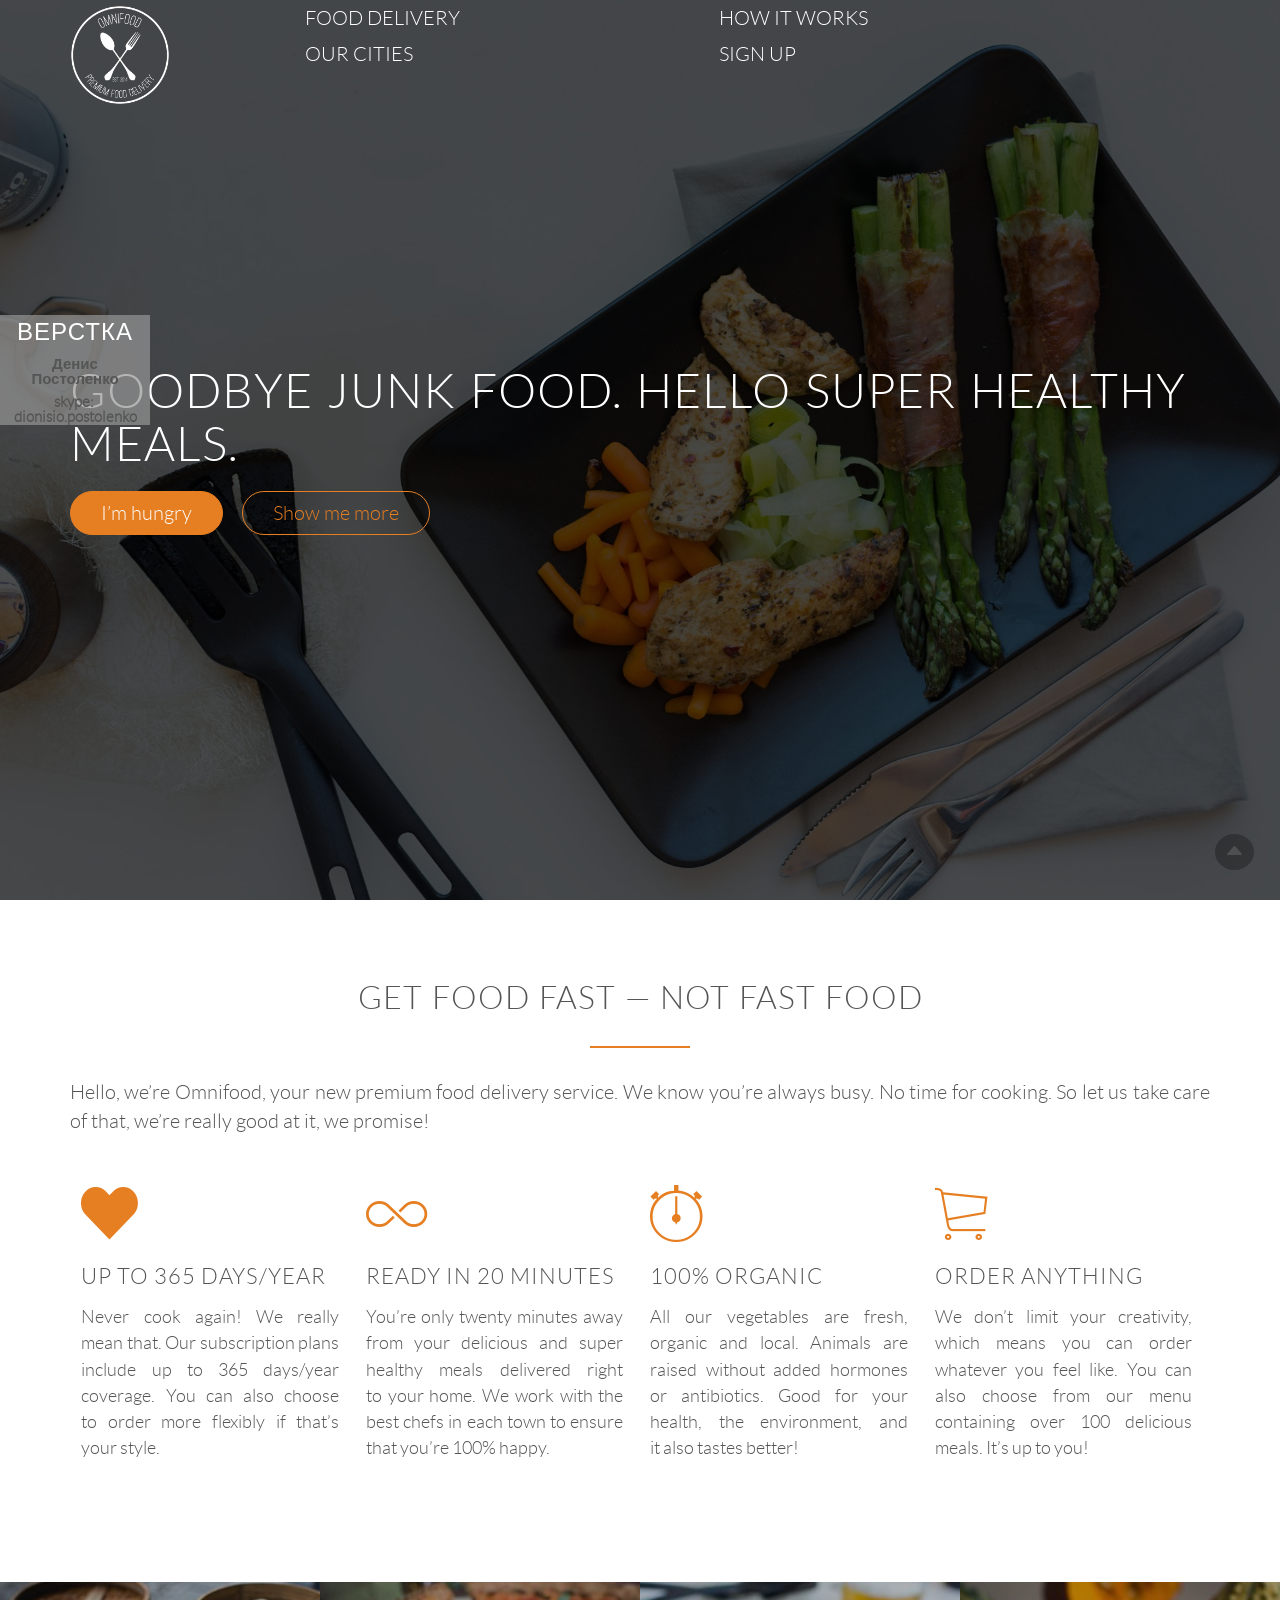
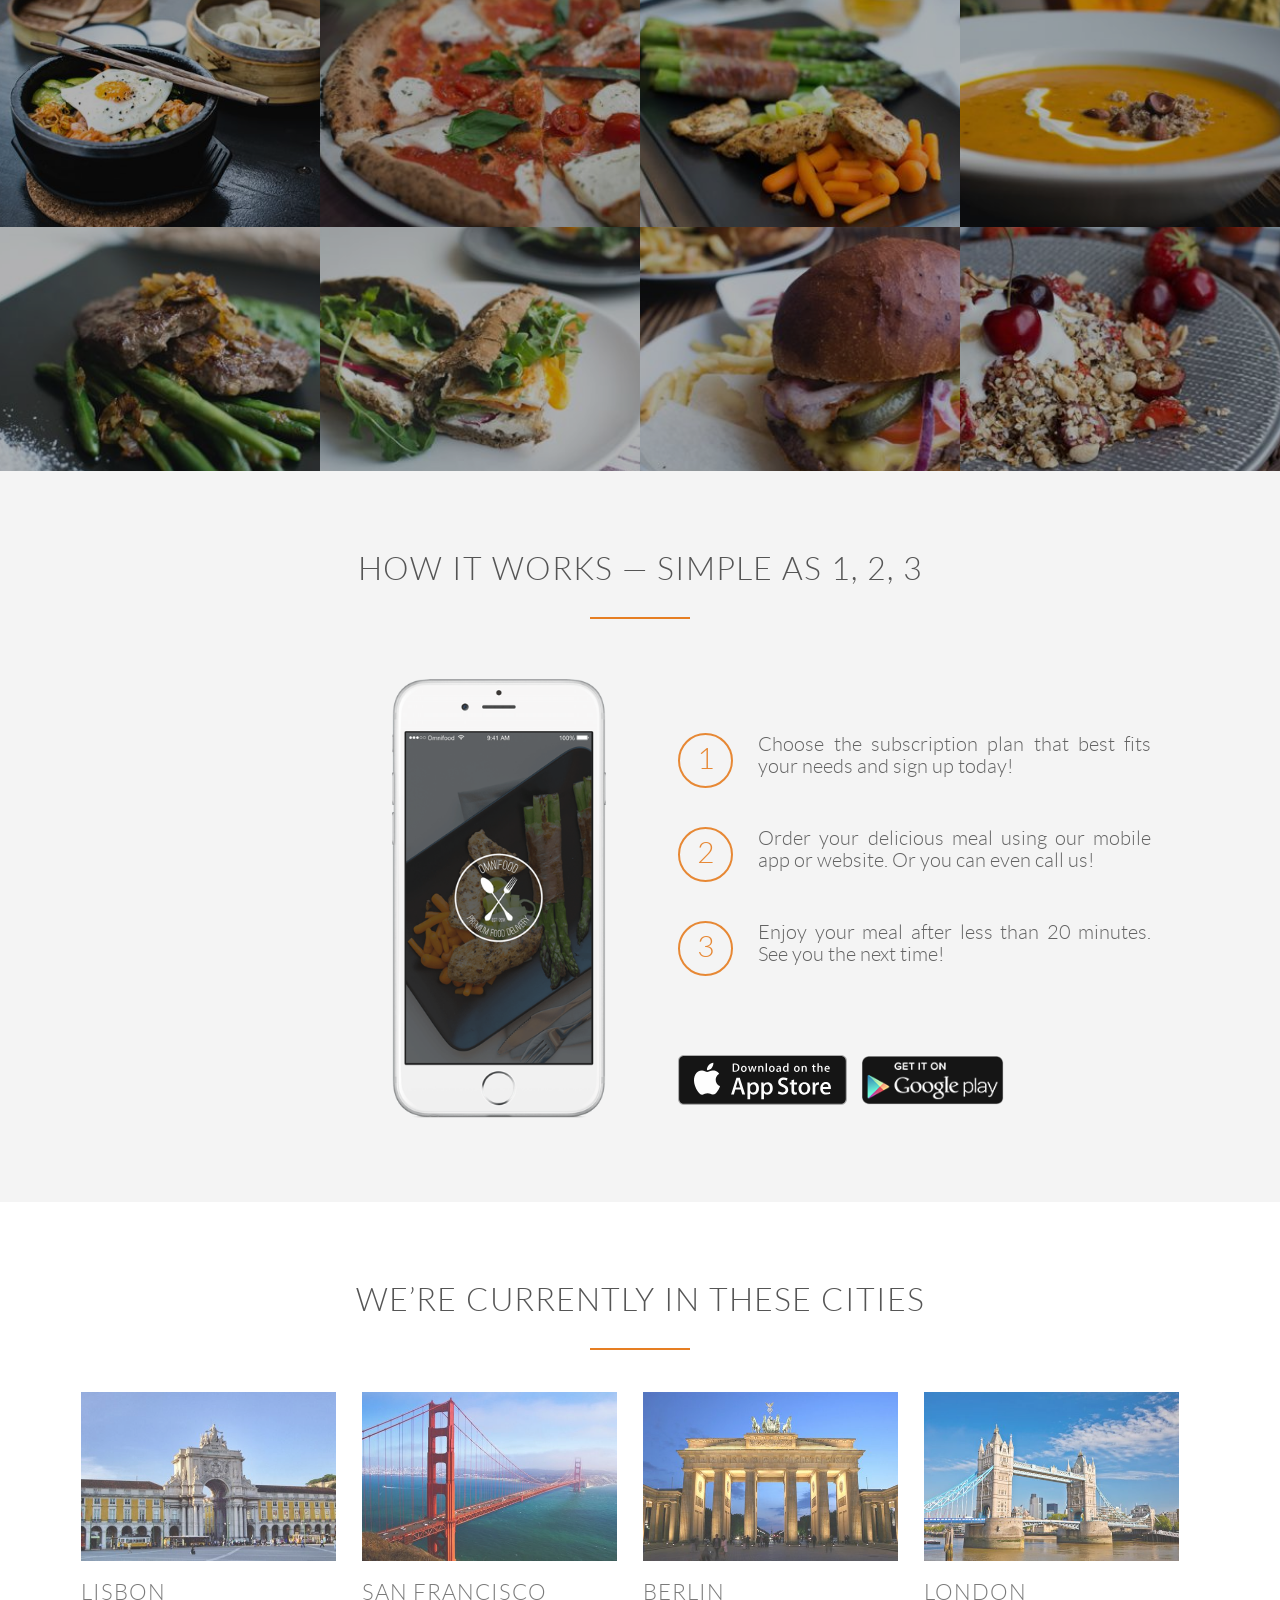
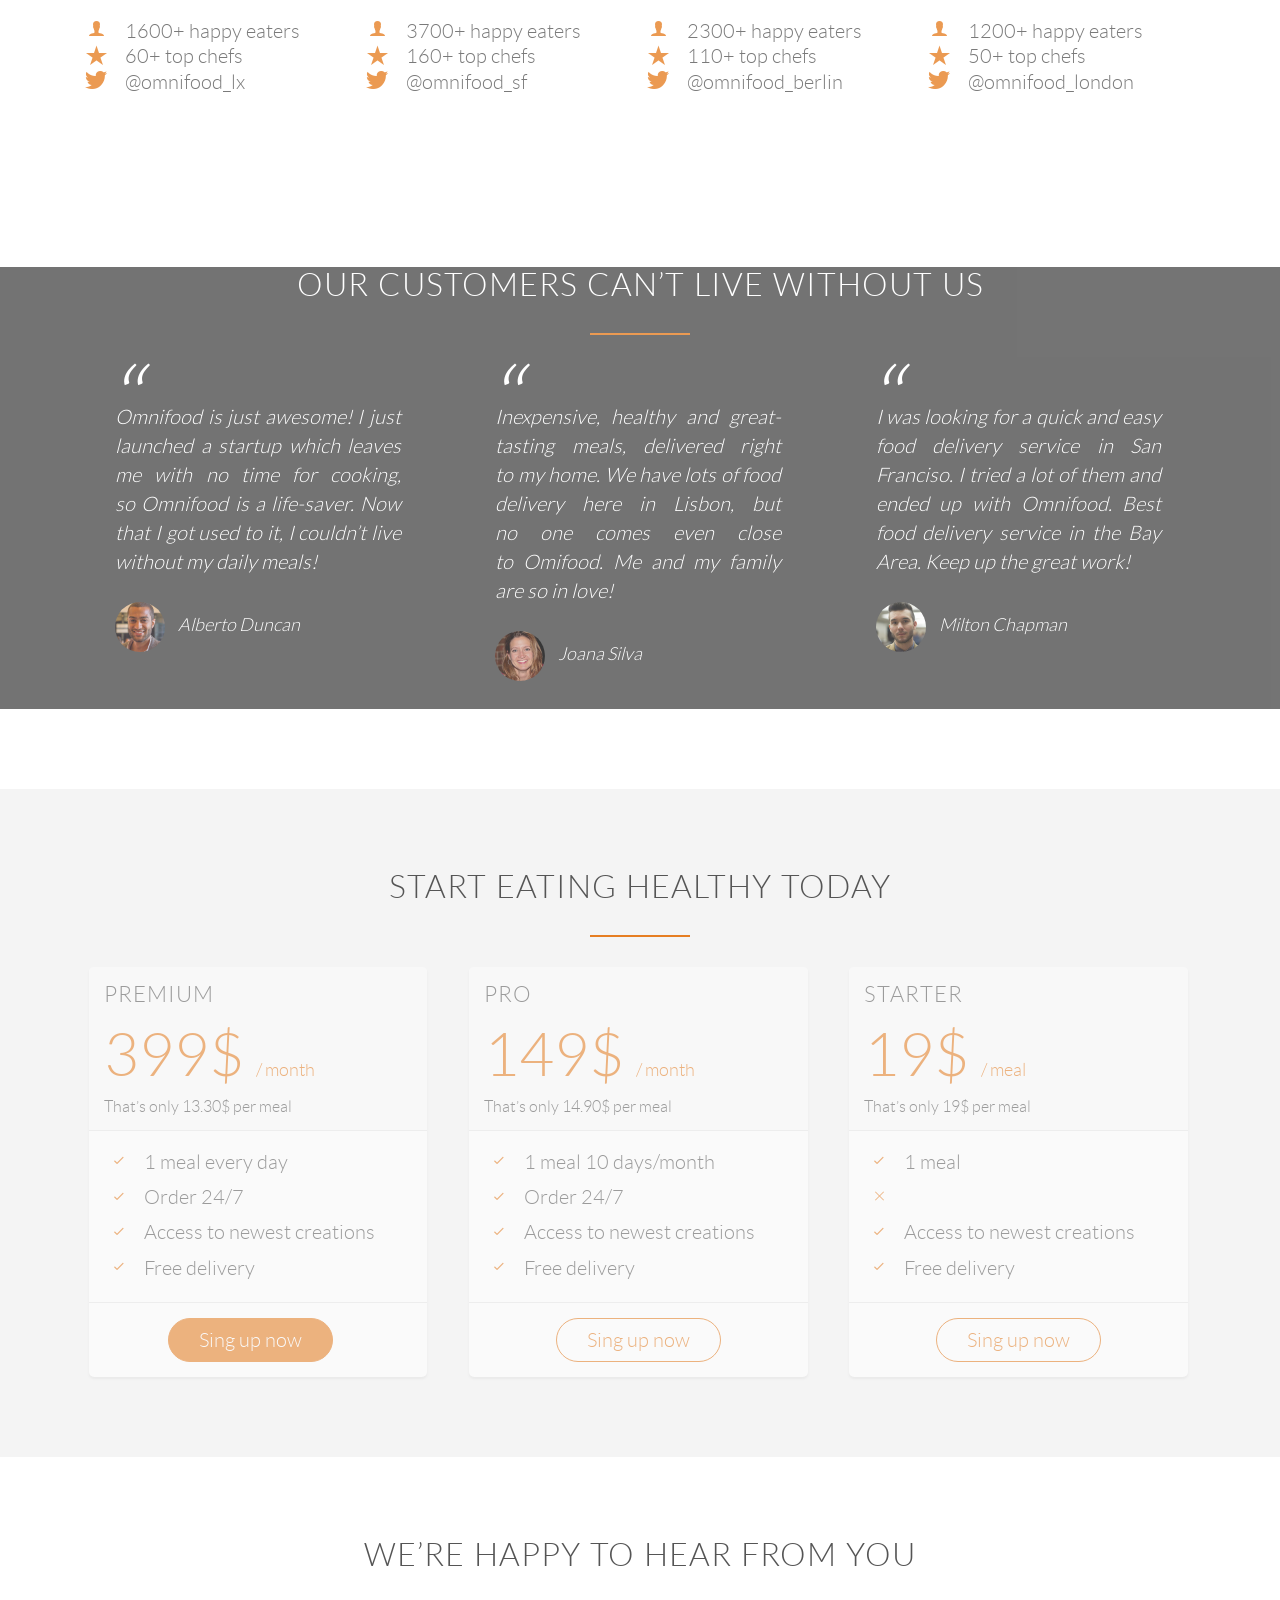
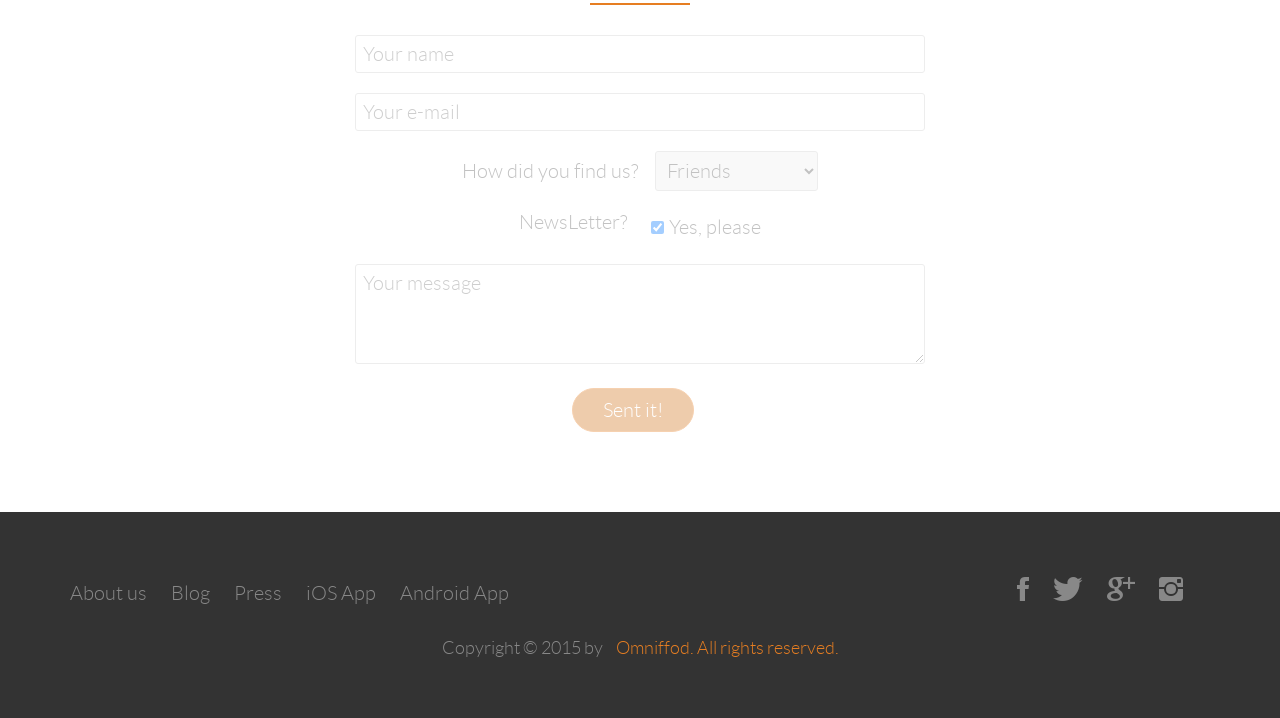
<file: index.html>
<!DOCTYPE html>

<html lang="en" >
<head>
  <meta charset="utf-8">
 
  <meta http-equiv="X-UA-Compatible" content="IE=edge" />
  <meta name="viewport" content="width=device-width, initial-scale=1.0"> 

  <meta name="description" content="Omnifood Postolenko Denis GitHub. Omnifood is a premium food delivery service with the mission to bring affordable and healty meals to as many people as possible.">

  <link rel="stylesheet" type="text/css" href="vendors/css/normalize.css">
  <link rel="stylesheet" type="text/css" href="vendors/css/ionicons.css">
  <link rel="stylesheet" type="text/css" href="resources/css/style.css">
  <link rel="stylesheet" type="text/css" href="resources/css/responsive.css">

  <link rel="apple-touch-icon" sizes="57x57" href="resources/favicon/apple-touch-icon-57x57.png">
  <link rel="apple-touch-icon" sizes="60x60" href="resources/favicon/apple-touch-icon-60x60.png">
  <link rel="apple-touch-icon" sizes="72x72" href="resources/favicon/apple-touch-icon-72x72.png">
  <link rel="apple-touch-icon" sizes="76x76" href="resources/favicon/apple-touch-icon-76x76.png">
  <link rel="apple-touch-icon" sizes="114x114" href="resources/favicon/apple-touch-icon-114x114.png">
  <link rel="apple-touch-icon" sizes="120x120" href="resources/favicon/apple-touch-icon-120x120.png">
  <link rel="apple-touch-icon" sizes="144x144" href="resources/favicon/apple-touch-icon-144x144.png">
  <link rel="apple-touch-icon" sizes="152x152" href="resources/favicon/apple-touch-icon-152x152.png">
  <link rel="apple-touch-icon" sizes="180x180" href="resources/favicon/apple-touch-icon-180x180.png">
  <link rel="icon" type="image/png" href="resources/favicon/favicon-32x32.png" sizes="32x32">
  <link rel="icon" type="image/png" href="resources/favicon/favicon-194x194.png" sizes="194x194">
  <link rel="icon" type="image/png" href="resources/favicon/favicon-96x96.png" sizes="96x96">
  <link rel="icon" type="image/png" href="resources/favicon/android-chrome-192x192.png" sizes="192x192">
  <link rel="icon" type="image/png" href="resources/favicon/favicon-16x16.png" sizes="16x16">
  <link rel="manifest" href="resources/favicon/manifest.json">
  <meta name="msapplication-TileColor" content="#da532c">
  <meta name="msapplication-TileImage" content="resources/favicon/mstile-144x144.png">
  <meta name="msapplication-config" content="resources/favicon/browserconfig.xml">
  <meta name="theme-color" content="#ffffff">

  <title>Omnifood</title>

</head>

<script>

  (function(i,s,o,g,r,a,m){i['GoogleAnalyticsObject']=r;i[r]=i[r]||function(){
  (i[r].q=i[r].q||[]).push(arguments)},i[r].l=1*new Date();a=s.createElement(o),
  m=s.getElementsByTagName(o)[0];a.async=1;a.src=g;m.parentNode.insertBefore(a,m)
  })(window,document,'script','//www.google-analytics.com/analytics.js','ga');

  ga('create', 'UA-65062101-1', 'auto');
  ga('require', 'linkid', 'linkid.js');
  ga('send', 'pageview');

</script>

<body>

  <header><!-- header -->

    <div class="head clearfix"> <!-- Знаю что это может быть лишний div - смотрите примечание в style.css строка 252 -->

      <nav>

        <div class="row logo-nav-box clearfix">

          <div class="logo-box">
            
            <a href="#"><img class="logo" src="resources/img/logo-white.png" alt="omnifood" /></a>
            <a class="mobile-nav-icon">MENU</a>

          </div>
          <!-- Navigation -->
            <div class="main-nav"> 

              <a class="link-features" href="#features">Food delivery</a>
              <a class="link-works" href="#works">How it&nbsp;works</a>
              <a class="link-cities" href="#cities">Our cities</a>
              <a class="link-plans" href="#plans">Sign&nbsp;up</a>
             
            </div><!-- /Navigation  main-nav -->
            <div class='scroll-to-top'><i class="ion-arrow-up-b"></i></div>
        </div><!-- /logo-nav-box -->

      </nav>

      <div class="row hero-text">

        <h1>Goodbye junk food. Hello super healthy meals.</h1>
        <a class="btn btn-full" href="#plans">I&rsquo;m hungry</a>
        <a class="btn btn-ghost" href="#features">Show me&nbsp;more</a>
        
      </div><!-- /hero-text -->


    </div><!-- /head -->

      <!-- Link to Author -->
    <div class="author-link">
    
      <h2 class="author-link-hd">Верстка</h2>

      <a class="author-site" href="http://www.htmlcss.biz.ua/">
        Денис Постоленко
      </a>

      <a class="skype-author" href="skype:dionisio.postolenko?call">

        <span class="sk">skype:&nbsp;</span>
        <span class="skype-id">dionisio.postolenko</span>

      </a>

    </div><!-- /Link to Author -->

  </header><!-- /header -->

  <section class="section-features" id="features">

    <div class="row">

      <h2>Get food fast&nbsp;&mdash; not fast food</h2>

      <p class="long-copy">
        Hello, we&rsquo;re Omnifood, your new premium food delivery service. We&nbsp;know you&rsquo;re always busy. No&nbsp;time for cooking. So&nbsp;let&nbsp;us take care of&nbsp;that, we&rsquo;re really good at&nbsp;it, we&nbsp;promise!
      </p>

    </div>

    <div class="row">

      <div class="col box">
       <i class="ion-heart icon-big"></i>
       <h3>Up&nbsp;to&nbsp;365 days/year</h3>
       <p class="long-copy">Never cook again! We&nbsp;really mean that. Our subscription plans include up to 365 days/year coverage. You can also choose to&nbsp;order more flexibly if&nbsp;that&rsquo;s your style.</p>
     </div>

     <div class="col  box">
       <i class="ion-ios-infinite-outline icon-big"></i>
       <h3>Ready in&nbsp;20&nbsp;minutes</h3>
       <p class="long-copy">You&rsquo;re only twenty minutes away from your delicious and super healthy meals delivered right to&nbsp;your home. We&nbsp;work with the best chefs in&nbsp;each town to&nbsp;ensure that you&rsquo;re 100% happy.</p>
     </div>

     <div class="col  box">
      <i class="ion-ios-stopwatch-outline icon-big"></i>
      <h3>100% organic</h3>
      <p class="long-copy">All our vegetables are fresh, organic and local. Animals are raised without added hormones or&nbsp;antibiotics. Good for your health, the environment, and it&nbsp;also tastes better!</p>
    </div>

    <div class="col  box">
      <i class="ion-ios-cart-outline icon-big"></i>
      <h3>Order anything</h3>
      <p class="long-copy">We&nbsp;don&rsquo;t limit your creativity, which means you can order whatever you feel like. You can also choose from our menu containing over 100 delicious meals. It&rsquo;s up&nbsp;to&nbsp;you!</p>
    </div>

  </div>

</section><!-- /section-features -->

<section class="section-meals">

  <ul class="meals-showcase clearfix">

    <li>
      <figure class="meal-photo">
        <img src="resources/img/1.jpg" alt="Korean bibimbap with egg and vegetables"/>
      </figure>
    </li>

    <li>
      <figure class="meal-photo">
        <img src="resources/img/2.jpg" alt="Simple italian pizza with cherry tomatoes"/>
      </figure>
    </li>

    <li>
      <figure class="meal-photo">
        <img src="resources/img/3.jpg" alt="Chicken breast steak with vegetables"/>
      </figure>
    </li>

    <li>
      <figure class="meal-photo">
        <img src="resources/img/4.jpg" alt="Autumn pumpkin soup"/>
      </figure>
    </li>

  </ul>

  <ul class="meals-showcase clearfix">

    <li>
      <figure class="meal-photo">
        <img src="resources/img/5.jpg" alt="Paleo beef steak with vegetables"/>
      </figure>
    </li>

    <li>
      <figure class="meal-photo">
        <img src="resources/img/6.jpg" alt="Healthy baguette with egg and vegetables"/>
      </figure>
    </li>

    <li>
      <figure class="meal-photo">
        <img src="resources/img/7.jpg" alt="Burger with cheddar and bacon"/>
      </figure>
    </li>

    <li>
      <figure class="meal-photo">
        <img src="resources/img/8.jpg" alt="Granola with cherries and strawberries"/>
      </figure>
    </li>

  </ul>

</section><!-- /section-meals -->

<section class="section-steps clearfix" id="works">

  <div class="row">
    <h2>How it&nbsp;works&nbsp;&mdash; Simple as&nbsp;1, 2, 3</h2>
  </div>

  <div class="row">

    <div class="col steps-box">
      <img src="resources/img/app-iPhone.png" alt="Omnifood on iPhone" class="app-screen" />
    </div>

    <div class="col steps-box clearfix">

      <div class='works-step'>
        <div class="works-step-number">1</div>
        <div class="works-step-description">
        Choose&nbsp;the subscription plan that best fits your needs and sign up&nbsp;today!
        </div>
      </div>

      <div class='works-step'>
        <div class="works-step-number">2</div>
        <div class="works-step-description">
        Order your delicious meal using our mobile app or&nbsp;website. Or&nbsp;you can even call&nbsp;us!
        </div>
      </div>

      <div class='works-step'>
        <div class="works-step-number">3</div>
        <div class="works-step-description">
        Enjoy your meal after less than 20&nbsp;minutes. See you the next time!
        </div>
      </div>

      <a href="#" class="btn-app"><img src="resources/img/download-app.svg" alt="App Store Button"></a>
      <a href="#" class="btn-app"><img src="resources/img/download-app-android.png" alt="Play Store Button"></a>

    </div>
  </div>

</section><!-- /section-steps -->

<section class="section-cities cities clearfix" id="cities">

  <div class="row" >

    <h2>We&rsquo;re currently in&nbsp;these cities</h2>

  </div>

    <div class="row cities">

      <div class="col box">

        <img src="resources/img/lisbon-3.jpg" alt="Lisbon" />

        <h3>Lisbon</h3>

        <div class="city-feature">
          <i class="ion-ios-person icon-small"></i>
          1600+ happy eaters
        </div>

        <div class="city-feature">
          <i class="ion-ios-star icon-small"></i>
          60+&nbsp;top chefs
        </div>

        <div class="city-feature">
          <i class="ion-social-twitter icon-small"></i>
          <a href="#">@omnifood_lx</a>
        </div>

      </div>

      <div class="col box">

        <img src="resources/img/san-francisco.jpg" alt="San Francisco" />

        <h3>San Francisco</h3>

        <div class="city-feature">
          <i class="ion-ios-person icon-small"></i>
          3700+ happy eaters
        </div>

        <div class="city-feature">
          <i class="ion-ios-star icon-small"></i>
          160+ top chefs
        </div>

        <div class="city-feature">
          <i class="ion-social-twitter icon-small"></i>
          <a href="#">@omnifood_sf</a>
        </div>

      </div>

      <div class="col box">

        <img src="resources/img/berlin.jpg" alt="London" />

        <h3>Berlin</h3>

        <div class="city-feature">
          <i class="ion-ios-person icon-small"></i>
          2300+ happy eaters
        </div>

        <div class="city-feature">
          <i class="ion-ios-star icon-small"></i>
          110+ top chefs
        </div>

        <div class="city-feature">
          <i class="ion-social-twitter icon-small"></i>
          <a href="#">@omnifood_berlin</a>
        </div>

      </div>

      <div class="col box">

        <img src="resources/img/london.jpg" alt="London" />

        <h3>London</h3>

        <div class="city-feature">
          <i class="ion-ios-person icon-small"></i>
          1200+ happy eaters
        </div>

        <div class="city-feature">
          <i class="ion-ios-star icon-small"></i>
          50+ top chefs
        </div>

        <div class="city-feature">
          <i class="ion-social-twitter icon-small"></i>
          <a href="#">@omnifood_london</a>
        </div>

      </div>

    </div>

</section><!-- /section-cities -->

<section class="section-testimonials clearfix">

  <div class="testimonials">

    <div class="row">
      <h2>Our customers can&rsquo;t live without&nbsp;us</h2>
    </div>

    <div class="row">

      <div class="col">
        <blockquote>
          Omnifood is&nbsp;just awesome! I&nbsp;just launched a&nbsp;startup which leaves me&nbsp;with no&nbsp;time for cooking, so&nbsp;Omnifood is&nbsp;a&nbsp;life-saver. Now that&nbsp;I got used to&nbsp;it, I&nbsp;couldn&rsquo;t live without my&nbsp;daily meals!
          <cite><img src="resources/img/customer-1.jpg" alt="" /> Alberto Duncan</cite>
        </blockquote>
      </div>

      <div class="col">
        <blockquote>
          Inexpensive, healthy and great-tasting meals, delivered right to&nbsp;my&nbsp;home. We&nbsp;have lots of&nbsp;food delivery here in&nbsp;Lisbon, but no&nbsp;one comes even close to&nbsp;Omifood. Me&nbsp;and my&nbsp;family are so&nbsp;in&nbsp;love!
          <cite><img src="resources/img/customer-2.jpg" alt="" /> Joana Silva</cite>
        </blockquote>
      </div>

      <div class="col">
        <blockquote>
          I&nbsp;was looking for a&nbsp;quick and easy food delivery service in&nbsp;San Franciso. I&nbsp;tried a&nbsp;lot of&nbsp;them and ended up&nbsp;with Omnifood. Best food delivery service in&nbsp;the Bay Area. Keep up&nbsp;the great work!
          <cite><img src="resources/img/customer-3.jpg" alt="" /> Milton Chapman</cite>
        </blockquote>
      </div>

    </div>

  </div>

</section><!-- /section-testimonials -->

<section class="section-plans" id="plans">

  <div class="row">
    <h2>Start eating healthy today</h2>
  </div>

  <div class="row row-plans-box">

    <div class="col">

      <div class="plan-box">

        <div>
          <h3>Premium</h3>
          <p class="plan-price">399$ <span>/ month</span></p>
          <p class="plan-price-meal">That&rsquo;s only 13.30$ per meal</p>
        </div>

        <div>
          <ul>
            <li><i class="ion-ios-checkmark-empty icon-small"></i>1&nbsp;meal every day</li>
            <li><i class="ion-ios-checkmark-empty icon-small"></i>Order 24/7</li>
            <li><i class="ion-ios-checkmark-empty icon-small"></i>Access to&nbsp;newest creations</li>
            <li><i class="ion-ios-checkmark-empty icon-small"></i>Free delivery</li>
          </ul>
        </div>

        <div>
          <a href="#" class="btn btn-full">Sing up&nbsp;now</a>
        </div>

      </div>

    </div>

    <div class="col">

      <div class="plan-box">

        <div>
          <h3>Pro</h3>
          <p class="plan-price">149$ <span>/ month</span></p>
          <p class="plan-price-meal">That&rsquo;s only 14.90$ per meal</p>
        </div>

        <div>
          <ul>
            <li><i class="ion-ios-checkmark-empty icon-small"></i>1&nbsp;meal 10&nbsp;days/month</li>
            <li><i class="ion-ios-checkmark-empty icon-small"></i>Order 24/7</li>
            <li><i class="ion-ios-checkmark-empty icon-small"></i>Access to&nbsp;newest creations</li>
            <li><i class="ion-ios-checkmark-empty icon-small"></i>Free delivery</li>
          </ul>
        </div>

        <div>
          <a href="#" class="btn btn-ghost">Sing up&nbsp;now</a>
        </div>

      </div>

    </div>

    <div class="col">

      <div class="plan-box">

        <div>
          <h3>Starter</h3>
          <p class="plan-price">19$ <span>/ meal</span></p>
          <p class="plan-price-meal">That&rsquo;s only 19$ per meal</p>
        </div>

        <div>
          <ul>
            <li><i class="ion-ios-checkmark-empty icon-small"></i>1&nbsp;meal</li>
            <li><i class="ion-ios-close-empty icon-small"></i></li>
            <li><i class="ion-ios-checkmark-empty icon-small"></i>Access to&nbsp;newest creations</li>
            <li><i class="ion-ios-checkmark-empty icon-small"></i>Free delivery</li>
          </ul>
        </div>

        <div>
          <a href="#" class="btn btn-ghost">Sing up&nbsp;now</a>
        </div>

      </div>

    </div>


  </div>

</section><!-- /section-plans -->

<section class="section-form">

  <div class="row">
    <h2>We&rsquo;re happy to&nbsp;hear from you</h2>
  </div>

  <div class="row">

    <form method="post" action="#" class="contact-form">

      <div class="row">
        <input type="text" name="name" id="name" placeholder="Your name" required>
      </div>

      <div class="row">
        <input type="email" name="email" id="email" placeholder="Your e-mail" required>
      </div>

      <div class="row">

        <div class="col find-us-text">
          <label class="find-us" for="find-us">How did you find&nbsp;us?</label>
        </div>

        <div class="col find-us-select">

          <select name="find-us" id="find-us">
            <option value="friends" selected>Friends</option>
            <option value="search">Search engine</option>
            <option value="ad">Advertisement</option>
            <option value="other">Other</option>
          </select>

        </div>

      </div>

      <div class="row">

        <div class="col">
          <label>NewsLetter?</label>
        </div>

        <div class="col">
          <input type="checkbox" name="" checked >Yes, please
        </div>

      </div>

      <div class="row">

        <textarea name="message" placeholder="Your message"></textarea>

      </div>

        <input class="sent-it-submit" type="submit" value="Sent it!" />
  
    </form>

  </div>

</section><!-- /section-form -->

<footer>

  <div class="row clearfix">

    <div class="col footer-nav-box">

      <ul class="footer-nav">

        <li><a href="#">About&nbsp;us</a></li>
        <li><a href="#">Blog</a></li>
        <li><a href="#">Press</a></li>
        <li><a href="#">iOS App</a></li>
        <li><a href="#">Android App</a></li>

      </ul>

    </div>

    <div class="col social-links-box">

      <ul class="social-links">

        <li><a href="#"><i class="ion-social-facebook"></i></a></li>
        <li><a href="#"><i class="ion-social-twitter"></i></a></li>
        <li><a href="#"><i class="ion-social-googleplus"></i></a></li>
        <li><a href="#"><i class="ion-social-instagram"></i></a></li>

      </ul>

    </div>

  </div>

  <div class="row">
    <p>
      Copyright &copy;&nbsp;2015 by&nbsp;<a class="copyright-link" href="#">Omniffod. All rights reserved.</a>
    </p>
  </div>

</footer><!-- /footer -->

<script src="vendors/js/jquery.js"></script>
<script src="resources/js/menu_scroll_headposition.js"></script>

</body>
</html>
</file>
<file: resources/css/style.css>
@charset "utf-8";

/*-------------------------------------------*/
/* FONTS */
/*-------------------------------------------*/

@font-face {
    font-family: 'Lato';
    src: url('../../vendors/fonts/lato-light-webfont.eot');
    src: url('../../vendors/fonts/lato-light-webfont.eot?#iefix') format('embedded-opentype'),
         url('../../vendors/fonts/lato-light-webfont.woff2') format('woff2'),
         url('../../vendors/fonts/lato-light-webfont.woff') format('woff'),
         url('../../vendors/fonts/lato-light-webfont.ttf') format('truetype'),
         url('../../vendors/fonts/lato-light-webfont.svg#latolight') format('svg');
    font-weight: lighter;
    font-style: normal;
}

/*-------------------------------------------*/
/* BASIC SETUP */
/*-------------------------------------------*/

* {
    margin: 0;
    padding: 0;
    box-sizing: border-box;
}

html {
    background-color: #fff;
    color: #555;
    font-family: "Lato", "Arial", sans-serif;
    font-size: 20px;
    font-weight: 100;
    text-rendering: optimizeLegibility;
}

.clearfix:after {
   content: "."; 
   display: block; 
   height: 0; 
   clear: both; 
   visibility: hidden;
}

.clearfix {display: inline-block;}

* html .clearfix {height: 1%;}
.clearfix {display: block;}

* html .clearfix             { zoom: 1; } /* IE6 */
*:first-child+html .clearfix { zoom: 1; } /* IE7 */

/*-------------------------------------------*/
/* REUSABLE COMPONENTS */
/*-------------------------------------------*/

.row {
    max-width: 1140px;
    margin: 0 auto;
}

section {
    padding: 80px 0;
} 

.box {
    padding: 1%;
}

.col {
    display: inline-block;
    vertical-align: top;
}

*:focus {
    outline: none;
}

input,
select,
textarea {
    border: 1px solid #ccc;
}


/* ------- HEADINGS -------- */
h1,
h2,
h3 {
    font-weight: normal;
    text-transform: uppercase;
    letter-spacing: 1px;
}

h1 {
    margin-top: 0;
    margin-bottom: 20px;
    color: #fff;
    font-size: 240%;
    word-spacing: 4px;
}

h2 {
    font-size: 160%;
    word-spacing: 2px;
    text-align: center;
    margin-bottom: 30px;
    font-weight: 100;
}

h2:after {
    display: block;
    height: 2px;
    background-color: #e67e22;
    content: " ";
    width: 100px;
    margin: 0 auto;
    margin-top: 30px;
}

h3 {
    font-size: 110%;
    margin-bottom: 15px;
}

/* ------- PARAGRAPHS -------- */

.long-copy {
    line-height: 145%;
    text-align: justify;
}

.box p {
    font-size: 90%;
    line-height: 145%;
}


/* ------- ICONS -------- */

.icon-big {
    font-size: 350%;
    display: block;
    color: #e67e22;
    margin-bottom: 10px;
}

.icon-small {
    display: inline-block;
    width: 30px;
    text-align: center;
    color: #e67e22;
    font-size: 120%;
    margin-right: 10px;    
    line-height: 120%;
    vertical-align: middle;
    margin-top: -4px;
}

/* ------- LINKS -------- */

a:link,
a:visited {
    color: #555;
    text-decoration: none;
    padding-bottom: 1px;
    transition: color 0.2s;
}

a:hover,
a:active {
    color: #e67e22;
}

/* ------- BUTTONS -------- */
.btn:link,
.btn:visited,
input[type=submit] {
    display: inline-block;
    vertical-align: top;
    padding: 10px 30px;
    font-weight: 300;
    text-decoration: none;
    -webkit-border-radius: 200px;
    -moz-border-radius: 200px;
    -ms-border-radius: 200px;
    -o-border-radius: 200px;
    border-radius: 200px;
    transition: background-color 0.2s, border 0.2s, color 0.2s;
}

.btn-full:link,
.btn-full:visited,
input[type=submit] {
    background-color: #e67e22;
    border: 1px solid #e67e22;
    color: #fff;
    margin-right: 15px;
}

.btn-ghost:link,
.btn-ghost:visited {
    border: 1px solid #e67e22;
    color: #e67e22;
}

.btn:hover,
.btn:active,
input[type=submit]:hover, 
input[type=submit]:active {
    background-color: #e67e22;
}

.btn-full:hover,
.btn-full:active,
input[type=submit] {
    background-color: #D07017;
}

.btn-ghost:hover,
.btn-ghost:active {
    border: 1px solid #e67e22;
    color: #fff;
}


/*-------------------------------------------*/
/* HEADER */
/*-------------------------------------------*/

header {
    background-image: url('../img/hero.jpg');
    background-size: cover;
    background-position: center;
    background-attachment: fixed;
    min-height: 100%;
    max-height: auto;
  
}

.head {
    min-height: 100%;
    background: url([data-uri]);
    background: rgba(0,0,0,0.7);
    padding: 0 0 140px 0;
}

/*Конечно можно было бы написать так */
/*
header {
    background-image: -webkit-linear-gradient(rgba(0, 0, 0, 0.7), rgba(0, 0, 0, 0.7)), url(img/hero-min.jpg);
    background-image: linear-gradient(rgba(0, 0, 0, 0.7), rgba(0, 0, 0, 0.7)), url(img/hero-min.jpg);
    background-size: cover;
    background-position: center;
    height: 100vh;
    background-attachment: fixed;
}

.hero-text {
    position: absolute;
    width: 1140px;
    top: 50%;
    left: 50%;
    -webkit-transform: translate(-50%, -50%);
    -ms-transform: translate(-50%, -50%);
    transform: translate(-50%, -50%);
}
*/
/*
    Но Safari 5.1 и Internet Explorer 9 не принимали гадиент таким образом и через " , " тоже.
    Пришлось все свойства писать по отдельности и создавать дополнительный обертывающий div.
    Если я поставлю .hero-text в абсолютное позиционирование с применением свойства CSS3 transform для того чтобы выставить 
    .hero-text по середине header, то при уменьшении высоты окна .hero-text заезжает на .logo-nav-box,
    поэтому я написал скрипт в scripts.js на странице 88 который вычисляет положение текста .hero-text.
    Подключаю его при загрузке страницы и ресайзе. 

    Если Вы знаете как лучше решить этот вопрос то позвоните +3 80 97 790 61 37. 
*/

.logo-box {
    width: 20%;
    height: auto;
    vertical-align: top;
    float: left;
}

.logo {
    height: 100px;
    width: auto;
    margin: 5px 0;
}

.logo-black {
    display: none;
    height: 50px;
    width: auto;
    float: left;
    margin: 5px 0;    
}


/* Main navigation */
.nav-position {
    position: fixed;
    top: 0px;
    width: 100%;
    z-index: 9;
    background: url([data-uri]);
    background: rgba(0,0,0,0.9);
    overflow: hidden;
}

.main-nav {
    list-style: none;
    margin-top: 0px;
    float: right;
    z-index: 8;
    width: 80%;
 }

.scroll-hover {
    position: absolute;
    width: 100%;
    background: #111;
    z-index: 1;
}

.main-nav a {
    display: inline-block;
    vertical-align: top;
    width: 45%;
}

.main-nav a:link,
.main-nav a:visited{
    padding: 7px;
    color: #fff;
    text-decoration: none;
    text-transform: uppercase;
    font-size: 100%;
    background: none;
}

.main-nav a:hover,
.main-nav a:active {
    background: url([data-uri]);
    background: -moz-linear-gradient(left,  rgba(230,126,34,0.9) 0%, rgba(230,126,34,0.7) 50%, rgba(230,126,34,0.5) 100%);
    background: -webkit-gradient(linear, left top, right top, color-stop(0%,rgba(230,126,34,0.9)), color-stop(50%,rgba(230,126,34,0.7)), color-stop(100%,rgba(230,126,34,0.5)));
    background: -webkit-linear-gradient(left,  rgba(230,126,34,0.9) 0%,rgba(230,126,34,0.7) 50%,rgba(230,126,34,0.5) 100%);
    background: -o-linear-gradient(left,  rgba(230,126,34,0.9) 0%,rgba(230,126,34,0.7) 50%,rgba(230,126,34,0.5) 100%);
    background: -ms-linear-gradient(left,  rgba(230,126,34,0.9) 0%,rgba(230,126,34,0.7) 50%,rgba(230,126,34,0.5) 100%);
    background: linear-gradient(to right,  rgba(230,126,34,0.9) 0%,rgba(230,126,34,0.7) 50%,rgba(230,126,34,0.5) 100%);
    filter: progid:DXImageTransform.Microsoft.gradient( startColorstr='#e6e67e22', endColorstr='#80e67e22',GradientType=1 );
}

/* Mobile menu */

.mobile-nav-icon {
    float: right;
    margin-top: 20px;
    cursor: pointer;
    display: none;
    color: #fff;
}

.mobile-nav-icon:link,
.mobile-nav-icon:visited {
    color: #e67e22;
    text-decoration: none;
    transition: color 0.2s;
}

.mobile-nav-icon:hover,
.mobile-nav-icon:active {   
    color: #e67e22;
}

/* Scroll to top */

.scroll-to-top {
    position: fixed;
    cursor: pointer;
    right: 2%;
    bottom: 30px;
    text-align: center;
    color: #555;
    font-size: 120%;
    padding: 5px 12px 5px 12px;
    -webkit-border-radius: 50%;
    -moz-border-radius: 50%;
    -ms-border-radius: 50%;
    -o-border-radius: 50%;
    border-radius: 50%;
    z-index: 9999;
    background: url([data-uri]);
    background: rgba(0,0,0,0.4);
}

/*-------------------------------------------*/
/* FEATURES */
/*-------------------------------------------*/

.section-features .long-copy {
    margin-bottom: 30px;
}

.section-features .row .col {
    width: 24.6%;
}

/*-------------------------------------------*/
/* MEALS */
/*-------------------------------------------*/

.section-meals {
    padding: 0;
}

.meals-showcase {
    list-style: none;
    width: 100%;
}

.meals-showcase li {
    display: block;
    float: left;
    width: 25%;
}

.meal-photo {
    width: 100%;
    margin: 0 auto;
    overflow: hidden;
    background-color: #000;
}

.meal-photo img{
    opacity: 0.7;
    width: 100%;
    height: auto;
    -webkit-transform: scale(1.15);
    -webkit-transition: transform 0.5s, opacity 0.5s;
    transform: scale(1.15);
    transition: transform 0.5s, opacity 0.5s;
}

.meal-photo img:hover{
    opacity: 1;
    -webkit-transform: scale(1.08);
    transform: scale(1.08);
}

/*-------------------------------------------*/
/* HOW IT WORKS */
/*-------------------------------------------*/

.section-steps {
    background-color: #f4f4f4;
}

.steps-box {
    margin-top: 30px;
}

.steps-box:first-child {
    display: inline-block;
    vertical-align: middle;
    text-align: right;
    padding-right: 3%;
    width: 50%;
}

.steps-box:last-child {
   display: inline-block;
   vertical-align: middle;
   text-align: left;
   padding-left: 3%;
   margin-top: 70px;
   width: 49%;
}

.app-screen {
    width: 40%;
}

.works-step {
    margin-bottom: 50px;
}

.works-step:last-of-type {
    margin-bottom: 80px;
}

.works-step-number {
    display: inline-block;
    vertical-align: middle;
    color: #e67e22;
    border: 2px solid  #e67e22;
    -webkit-border-radius: 50%;
    -moz-border-radius: 50%;
    -ms-border-radius: 50%;
    -o-border-radius: 50%;
    border-radius: 50%;
    height: 55px;
    width: 55px;
    text-align: center;
    padding: 7px 5px 3px 5px;
    float: left;
    font-size: 150%;
    margin-right: 25px;
}

.works-step-description {
    display: inline-block;
    vertical-align: middle;
    text-align: justify;
    width: 75%;
}

.btn-app:link,
.btn-app:visited {
    border: 0;
}

.btn-app img {
    height: 50px;
    width: auto;
    margin: 10px 10px 0 0;
}

/*-------------------------------------------*/
/* CITIES */
/*-------------------------------------------*/

.box img {
    width: 100%;
    height: auto;
    margin-bottom: 15px;
}

.section-cities .cities .col {
    width: 24.3%;
}

.city-features {
    margin-bottom: 5px;
}

/*-------------------------------------------*/
/* TESTIMONIALS */
/*-------------------------------------------*/

.section-testimonials {
    background-image: url(../img/back-customers.jpg) ;
    background-repeat: no-repeat;
    background-size: cover;
    background-attachment: fixed;
    color: #fff;
    height: auto;
    background-position: center;
}

.testimonials {
    background: url([data-uri]);
    background: rgba(0,0,0,0.7);
    margin: 0;
    padding-bottom: 20px;
}

.section-testimonials .col {
    padding-top: 30px;
    width: 33.0%;
}

blockquote {
    padding: 2%;
    font-style: italic;
    line-height: 145%;
    position: relative;
    margin-top: 40px;
    width:80%;
    margin: 0 auto;
    text-align: justify;
}

blockquote:before {
    content: "\201C";
    font-size: 500%;
    display: block;
    position: absolute;
    top: -5px;
    left: -5px;
}

cite {
    font-size: 90%;
    margin-top: 25px;
    display: block;
}

cite img {
    height: 50px;
    border-radius: 50%;
    margin-right: 10px;
    vertical-align: middle;
}

/*-------------------------------------------*/
/* SIGN UP */
/*-------------------------------------------*/

.section-plans {
    background-color: #f4f4f4;
}


.section-plans .col {
    width: 33.0%;
}

.plan-box {
    background-color: #fff;
    -webkit-border-radius: 5px;
    -moz-border-radius: 5px;
    -ms-border-radius: 5px;
    -o-border-radius: 5px;
    border-radius: 5px;
    width: 90%;
    margin-left: 5%;
    -webkit-box-shadow: 0 2px 2px #e3e3e3;
    -moz-box-shadow: 0 2px 2px #e3e3e3;
    -ms-box-shadow: 0 2px 2px #e3e3e3;
    -o-box-shadow: 0 2px 2px #e3e3e3;
    box-shadow: 0 2px 2px #e3e3e3;
}

.plan-box div {
    padding: 15px;
    border-bottom: 1px solid #e8e8e8;
}

.plan-box div:first-child {
    background-color: #fcfcfc;
    border-top-left-radius: 5px;
    border-top-right-radius: 5px;
}

.plan-box div:last-child {
    text-align: center;
    border: 0;
}


.plan-price {
    font-size: 300%;
    margin-bottom: 10px;
    font-weight: 100;
    color: #e67e22;
}

.plan-price span {
    font-size: 30%;
    font-weight: 300;
}

.plan-price-meal {
    font-size: 80%;
}

.plan-box ul {
    list-style: none;
}

.plan-box ul li {
    padding: 5px 0;
}

/*-------------------------------------------*/
/* FORM */
/*-------------------------------------------*/

.contact-form {
    width: 50%;
    margin: 0 auto;
    text-align: center;
}

.contact-form input[type=text],
.contact-form input[type=email],
.contact-form select,
.contact-form textarea {
    width: 100%;
    padding: 7px;
    -webkit-border-radius: 3px;
    -moz-border-radius: 3px;
    -ms-border-radius: 3px;
    -o-border-radius: 3px;
    border-radius: 3px;
    margin: 0 auto 20px auto;
}

.find-us-text,
.find-us-select {
    display: inline-block;
    vertical-align: middle;
}

.contact-form textarea {
    height: 100px;
    margin-top: 20px;
}

.contact-form .find-us-text {
    margin: 0 13px 20px 0;
}

.contact-form input[type=checkbox] {
    margin: 10px 5px 10px 20px;
}

.sent-it-submit:link,
.sent-it-submit:visited{
    background-color: #e67e22;
    border: 1px solid #e67e22;
    color: #fff;
    padding: 10px 160px;
}

.sent-it-submit:hover,
.sent-it-submit:active {
    background-color: #D07017;
}

/*-------------------------------------------*/
/* FOOTER */
/*-------------------------------------------*/

footer {
    position: relative;
    bottom: 0;
    width: 100%;
    background-color: #333;
    padding: 60px;
}

footer p {
    color: #888;
    text-align: center;
    font-size: 90%;
    margin-top: 30px;
}

.footer-nav-box {
    width: 69%;
}

.footer-nav {
    list-style: none;
    text-align: center;
    float: left;
}

.social-links-box {
    width: 30%;
    text-align: center;
}

.social-links {
    list-style: none;
    float: right;
}

.footer-nav li,
.social-links li {
    display: inline-block;
    vertical-align: top;
    margin-right: 20px;
    border: none;
}

.footer-nav li {
    margin-top: 10px;
}

.footer-nav li:last-child,
.social-links li:last-child {
    display: inline-block;
    vertical-align: top;
    margin-right: 20px;
}

.footer-nav a:link,
.footer-nav li a:visited,
.social-links li a:link,
.social-links li a:visited {
    text-decoration: none;
    border: 0;
    color: #888;
    border-bottom: none;
}

.footer-nav li a:hover,
.footer-nav li a:active {
    color: #ddd;
}

.social-links li a:link,
.social-links li a:visited {
    font-size: 160%;
    border-bottom: none;
}

.ion-social-facebook:hover {
    color: #3b5998;
}

.ion-social-twitter:hover {
    color: #00aced;
}

.ion-social-googleplus:hover {
    color: #dd4b39;
}

.ion-social-instagram:hover {
    color: #517fa4;
}

.copyright-link {
    margin-left: 10px; 
}

.copyright-link:link,
.copyright-link:visited {
    color: #e67e22;
    text-decoration: none;
    padding-bottom: 1px;
    transition: color 0.2s;
}

.copyright-link:hover,
.copyright-link:active {   
     color: #fff;
}

/*
    Я скрыл контент который выходит за пределы окна браузера при загрузке. 
    Если пользователь будет находиться к примеру по середине всей страницы, 
    загружена будет только верхняя часть контента сайта,
    а нижняя от нижнего края окна браузера будет не загруженой.
    Если пользователь первый раз зашел на сайт или выполнил перезагрузку страницы находясь до этого в header, 
    весь нижний коненте сайта в невидимой для пользователя области загружен не будет.
*/
.section-features .row:last-child,
.section-steps .row:last-child,
.section-cities .row:last-child,
.testimonials, 
.section-plans .row:last-child,
.section-form .row:last-child {
    opacity : 0; 
}





/* Author Link */

.author-link {
    position: fixed;
    top: 35%;
    left: 0;
    width: 150px;
    padding: 10px 0 15px 0;
    height: 110px;
    background: rgba(150, 150, 150, .7);
    font-size: 15px;
    line-height: 15px;
    font-weight: bold;
    z-index: 9;
    text-align: center;

    -webkit-transition-property: background opacity;
    -webkit-transition-duration: 0.3s;
    -webkit-transition-timing-function: ease;

    -moz-transition-property: background opacity;
    -moz-transition-duration: 0.3s;
    -moz-transition-timing-function: ease;

    -ms-transition-property: background opacity;
    -ms-transition-duration: 0.3s;
    -ms-transition-timing-function: ease;

    -o-transition-property: background opacity;
    -o-transition-duration: 0.3s;
    -o-transition-timing-function: ease;

    transition-property: background opacity;
    transition-duration: 0.3s;
    transition-timing-function: ease;
}

.author-link:hover {
    width: 300px;
    background: rgba(0, 0, 0, .9);
}

.author-link-hd {
    margin: 0 0 10px;
    color: #ffffff;
}

.author-link-hd:after {
    display: none;
}

.author-site,
.skype-author {
    display: block;
    padding: 7px 10px;

    -webkit-transition-property: color;
    -webkit-transition-duration: 0.5s;
    -webkit-transition-timing-function: ease;

    -moz-transition-property: color;
    -moz-transition-duration: 0.5s;
    -moz-transition-timing-function: ease;

    -ms-transition-property: bcolor;
    -ms-transition-duration: 0.5s;
    -ms-transition-timing-function: ease;

    -o-transition-property: color;
    -o-transition-duration: 0.5s;
    -o-transition-timing-function: ease;

    transition-property: color;
    transition-duration: 0.5s;
    transition-timing-function: ease;
}

.author-site:hover,
.skype-author:hover {
    color: #0066FF;
}
</file>
<file: resources/css/responsive.css>
@media only screen and (max-width: 1200px) {

	.hero-text-box {
		width: 100%;
		padding: 0 2%;
	}

	.row {
		padding: 0 3%;
	}

}

@media only screen and (max-width: 1023px) {

	body {
		font-size: 18px;
	}

	section {
		padding: 60px 0;
	}

	.steps-box {
		margin-top: 10px;
	}

	.steps-box:last-child {
		margin-top: 10px;
	}

	.steps-box:first-child {
		margin-top: 10px;
	}

	.works-steps {
		margin-bottom: 40px;
	}

	.works-step-number {
		height: 50px;
		width: 50px;
	}

	.works-step:last-of-type {
		margin-bottom: 60px;
	}

	.app-screen  {
		width: 50%;
	}

	.icon-small {
		width: 17px;
		margin-right: 5px;
	}
	
	.city-feature {
		font-size: 90%;
	}

	.plan-box {
		width: 100%;
		margin-left: 0%;
	}

	.content-form {
		width: 80%;
	}

}


@media only screen and (max-width: 900px) {

	.steps-box:first-child {
		margin-top: 10px;
	}

	.works-step-number {
		height: 45px;
		width: 45px;
	}

	.btn-app img {
		height: 50px;
		width: auto;
		margin: 10px 10px 0 0;
	}

	.btn-app img:last-child {
		margin-right: 5px;
	}

	.section-plans .col {
		margin-top: 10px;
		width: 49.5%;
	}

	.footer-nav-box {
		width: 100%;
		text-align: center;
	}

	.social-links-box {
		width: 100%;
		padding-top: 25px;
		text-align: center;
	}

	.contact-form {
		width: 70%;
	}

	footer {
		padding: 20px;
	}

	.footer-nav,
	.social-links {
		float: none;
	}

	.footer-nav li {
		padding-top: 15px;
	}

	.social-links li {
		padding-top: 15px;
	}

}

@media only screen and (max-width: 767px) {

	body {
		font-size: 16px;
	}

	section {
		padding: 30px 0;
	}

	.row,
	.hero-text-box {
		padding: 0 4%;
	}

	.main-nav a{
		width: 100%;
	}

	.section-features .row .col {
		width: 49.5%;
	}

	h1 {
		font-size: 180%;
	}

	h2 {
		font-size: 150%;
	}

	.steps-box:first-child {
		text-align: center;
		width: 40%;
	}

	.steps-box:last-child {
		width: 59%;
	}

	.btn-app img {
		height: 40px;
		width: auto;
		margin: 10px 0px 0 0;
	}

	.section-cities .cities .col {
		width: 49.7%;
	}

	.works-steps {
		margin-bottom: 20px;
	}

	.works-step-number {
		height: 40px;
		width: 40px;
		margin-right: 15px;
	}

	.works-step:last-of-type {
		margin-bottom: 20px;
	}

	.section-testimonials .col {
		width: 100%;
	}

	.section-cities .cities .col {
		width: 49.5%;
	}

}


@media only screen and (max-width: 580px) { 

	.steps-box:first-child {
		width: 100%;
		padding-right: 0;
	}

	.app-screen  {
		width: 40%;
	}

	.steps-box:last-child {
		width: 100%;
		margin-top: 20px;
	}

	.works-step-description {
		width: 85%;
		text-align: justify;
	}

	.btn-app img {
		height: 43px;
	}

	.section-cities .cities .col {
		width: 100%;
		margin-top: 15px;
	}

	.contact-form {
		width: 100%;
	}

}


@media only screen and (max-width: 480px) {

	section {
		padding: 25px 0;
	}

	.hero-text .btn  {
		margin-top: 10px;
	}

	.section-features .row .col {
		width: 100%;
	}

	.meals-showcase li  {
		width: 50%;
	}

	.section-plans .col {
		width: 100%;
	}

	.works-step-description {
		width: 80%;
	}	

	.contact-form {
		width: 100%;
	}

}


@media only screen and (max-width: 480px) {

	.works-step-number {
		height: 35px;
		width: 35px;
		margin-right: 9px;
		padding: 3px 5px 3px 4px;
	}

	.works-step-description {
		width: 75%;
	}	

}
</file>
